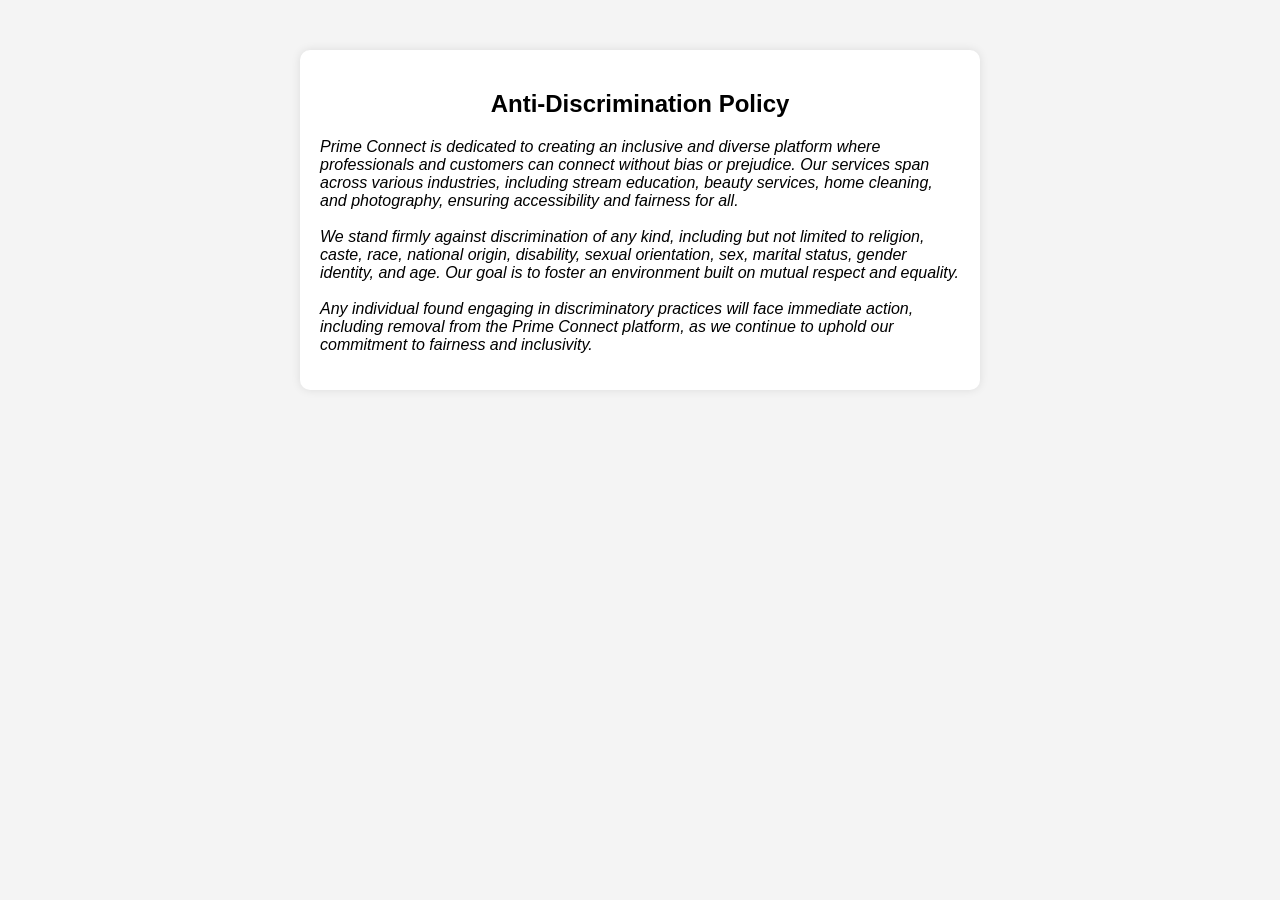
<file: antidis.html>
<!DOCTYPE html>
<html lang="en">
<head>
    <meta charset="UTF-8">
    <meta name="viewport" content="width=device-width, initial-scale=1.0">
    <title>Anti-Discrimination Policy</title>
    <style>
        body {
            font-family: Arial, sans-serif;
            margin: 0;
            padding: 0;
            background-color: #f4f4f4;
            text-align: center;
        }
        .container {
            width: 50%;
            margin: 50px auto;
            background: white;
            padding: 20px;
            border-radius: 10px;
            box-shadow: 0 0 10px rgba(0, 0, 0, 0.1);
        }
        .policy-text {
            text-align: left;
            font-style: italic;
        }
       
    </style>
</head>
<body>
    <div class="container">
        <h2>Anti-Discrimination Policy</h2>
        <p class="policy-text" id="policy">
            Prime Connect is dedicated to creating an inclusive and diverse platform where professionals and customers can connect without bias or prejudice. Our services span across various industries, including stream education, beauty services, home cleaning, and photography, ensuring accessibility and fairness for all. <br><br>
            We stand firmly against discrimination of any kind, including but not limited to religion, caste, race, national origin, disability, sexual orientation, sex, marital status, gender identity, and age. Our goal is to foster an environment built on mutual respect and equality. <br><br>
            Any individual found engaging in discriminatory practices will face immediate action, including removal from the Prime Connect platform, as we continue to uphold our commitment to fairness and inclusivity.
        </p>
    </div>

</body>
</html>
</file>
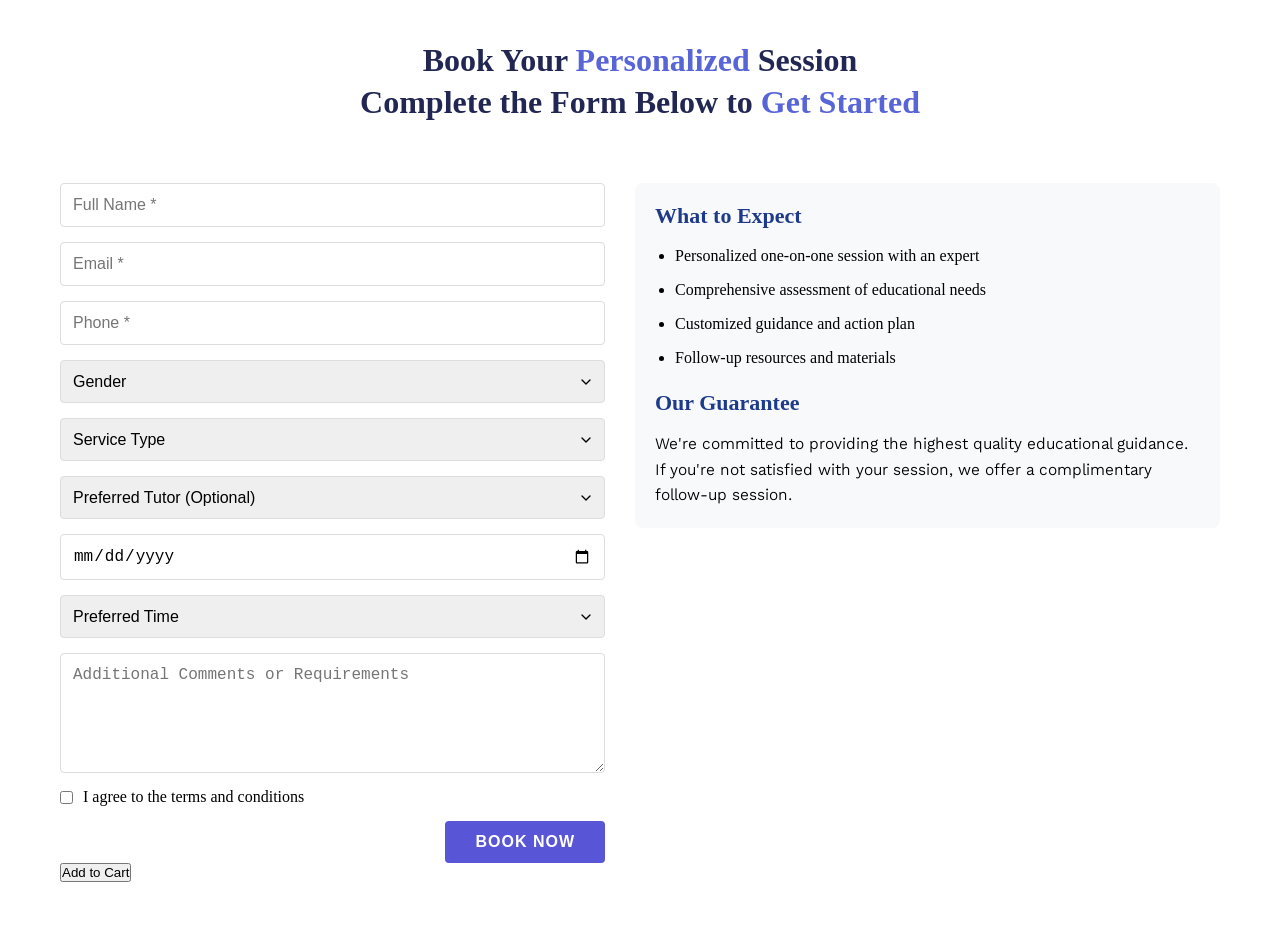
<file: booking.html>
<DOCTYPE html>
    <html lang="en">
    <head>
        <meta charset="UTF-8">
        <meta name="viewport" content="width=device-width, initial-scale=1.0">
        <title>Book Your Session - Education Guidance</title>
        <style>
            @import url('https://fonts.googleapis.com/css2?family=Inter:ital,opsz,wght@0,14..32,100..900;1,14..32,100..900&family=Kantumruy+Pro:ital,wght@0,100..700;1,100..700&family=Noto+Sans+Gurmukhi:wght@100..900&display=swap');
            @import url('https://fonts.googleapis.com/css2?family=Inter:ital,opsz,wght@0,14..32,100..900;1,14..32,100..900&family=Kantumruy+Pro:ital,wght@0,100..700;1,100..700&family=Libre+Caslon+Text:ital,wght@0,400;0,700;1,400&family=Noto+Sans+Gurmukhi:wght@100..900&display=swap');
            * {
                margin: 0;
                padding: 0;
                box-sizing: border-box;
            }
            body {
                background-color: #fff;
            }
            p{
             font-family: 'Kantumruy Pro', sans-serif;
            }
            .container {
                max-width: 1200px;
                margin: 0 auto;
                padding: 0 20px;
            }
            
            .hero {
                text-align: center;
                padding: 40px 0;
            }
            
            .hero h1 {
                font-size: 32px;
                color: #212653;
                margin-bottom: 20px;
                line-height: 1.3;
            }
            
            .highlight {
                color: #5865d6;
            }
            
            .content {
                display: flex;
                flex-wrap: wrap;
                gap: 30px;
                justify-content: center;
                align-items: flex-start;
                margin-bottom: 50px;
            }
            
            .form-container {
                flex: 1;
                min-width: 300px;
                max-width: 600px;
            }
            
            .form-group {
                margin-bottom: 15px;
            }
            
            .form-control {
                width: 100%;
                padding: 12px;
                border: 1px solid #ddd;
                border-radius: 4px;
                font-size: 16px;
            }
            
            select.form-control {
                appearance: none;
                background-image: url("data:image/svg+xml;charset=UTF-8,%3csvg xmlns='http://www.w3.org/2000/svg' viewBox='0 0 24 24' fill='none' stroke='currentColor' stroke-width='2' stroke-linecap='round' stroke-linejoin='round'%3e%3cpolyline points='6 9 12 15 18 9'%3e%3c/polyline%3e%3c/svg%3e");
                background-repeat: no-repeat;
                background-position: right 10px center;
                background-size: 16px;
            }
            
            textarea.form-control {
                min-height: 120px;
                resize: vertical;
            }
            
            .submit-btn {
                background-color: #5856d6;
                color: white;
                border: none;
                padding: 12px 30px;
                border-radius: 4px;
                font-weight: bold;
                font-size: 16px;
                cursor: pointer;
                text-transform: uppercase;
                letter-spacing: 1px;
                display: block;
                margin-left: auto;
            }
            
            .error-message {
                color: #e53e3e;
                font-size: 12px;
                margin-top: 4px;
                display: block;
            }
            
            .checkbox-group {
                display: flex;
                align-items: center;
                gap: 10px;
            }
            
            .checkbox-group input {
                width: auto;
            }
            
            .booking-info {
                flex: 1;
                min-width: 300px;
                max-width: 600px;
                padding: 20px;
                background-color: #f8f9fa;
                border-radius: 8px;
            }
            
            .booking-info h2 {
                color: #1e3a8a;
                margin-bottom: 15px;
                font-size: 22px;
            }
            
            .booking-info ul {
                margin-left: 20px;
                margin-bottom: 20px;
            }
            
            .booking-info li {
                margin-bottom: 10px;
                line-height: 1.5;
            }
            
            .booking-info p {
                line-height: 1.6;
            }
            
            .modal {
                position: fixed;
                top: 0;
                left: 0;
                width: 100%;
                height: 100%;
                background-color: rgba(0, 0, 0, 0.5);
                display: none;
                justify-content: center;
                align-items: center;
                z-index: 9999;
            }
            
            .modal-content {
                background-color: white;
                padding: 20px;
                border-radius: 8px;
                width: 400px;
                text-align: center;
                position: relative;
            }
            
            .close-btn {
                color: black;
                font-size: 24px;
                font-weight: bold;
                position: absolute;
                top: 10px;
                right: 15px;
                cursor: pointer;
            }
            
            .close-btn:hover {
                color: red;
            }
            
            #bookingSummary {
                text-align: left;
                margin: 20px 0;
                padding: 15px;
                background-color: #f8f9fa;
                border-radius: 8px;
            }
            
            @media (max-width: 768px) {
                .hero h1 {
                    font-size: 24px;
                }
                
                .content {
                    flex-direction: column;
                    align-items: center;
                }
                
                .form-container, .booking-info {
                    max-width: 100%;
                }
                
                .modal-content {
                    width: 90%;
                    max-width: 400px;
                }
            }
        </style>
    </head>
    <body>
        <div class="container">
           
            
            <div class="hero">
                <h1>
                    Book Your <span class="highlight">Personalized</span> Session<br>
                    Complete the Form Below to <span class="highlight">Get Started</span>
                </h1>
            </div>
            
            <div class="content">
                <div class="form-container">
                    <form id="bookingForm">
                        <div class="form-group">
                            <input type="text" class="form-control" id="fullName" placeholder="Full Name *" required>
                            <span class="error-message" id="nameError"></span>
                        </div>
                        
                        <div class="form-group">
                            <input type="email" class="form-control" id="email" placeholder="Email *" required>
                            <span class="error-message" id="emailError"></span>
                        </div>
                        
                        <div class="form-group">
                            <input type="tel" class="form-control" id="phone" placeholder="Phone *" required>
                            <span class="error-message" id="phoneError"></span>
                        </div>
                        
                        <div class="form-group">
                            <select class="form-control" id="gender" required>
                                <option value="" disabled selected>Gender</option>
                                <option value="male">Male</option>
                                <option value="female">Female</option>
                                <option value="other">Other</option>
                            </select>
                        </div>
                        
                        <div class="form-group">
                            <select class="form-control" id="serviceType" required>
                                <option value="" disabled selected>Service Type</option>
                                <option value="academic">Academic Counseling</option>
                                <option value="career">Career Guidance</option>
                                <option value="personal">Personal Development</option>
                                <option value="study">Study Skills</option>
                            </select>
                        </div>
                        
                        <div class="form-group">
                            <select class="form-control" id="tutor">
                                <option value="" disabled selected>Preferred Tutor (Optional)</option>
                                <option value="sarah">Dr. Sarah Johnson</option>
                                <option value="michael">Prof. Michael Chen</option>
                                <option value="priya">Ms. Priya Sharma</option>
                                <option value="james">Dr. James Wilson</option>
                            </select>
                        </div>
                        
                        <div class="form-group">
                            <input type="date" class="form-control" id="sessionDate" required>
                            <span class="error-message" id="dateError"></span>
                        </div>
                        
                        <div class="form-group">
                            <select class="form-control" id="sessionTime" required>
                                <option value="" disabled selected>Preferred Time</option>
                                <option value="morning">Morning (9AM - 12PM)</option>
                                <option value="afternoon">Afternoon (1PM - 4PM)</option>
                                <option value="evening">Evening (5PM - 8PM)</option>
                            </select>
                        </div>
                        
                        <div class="form-group">
                            <textarea class="form-control" id="comments" placeholder="Additional Comments or Requirements" rows="4"></textarea>
                        </div>
                        
                        <div class="form-group checkbox-group">
                            <input type="checkbox" id="termsAgree" required>
                            <label for="termsAgree">I agree to the terms and conditions</label>
                            <span class="error-message" id="termsError"></span>
                        </div>
                        
                        <button type="submit" class="submit-btn" id="submitBooking">Book Now</button>
                        <button onclick="addToCart('Basic Makeup package ',120000)">Add to Cart</button>
                    </form>
                </div>
                
                <div class="booking-info">
                    <h2>What to Expect</h2>
                    <ul>
                        <li>Personalized one-on-one session with an expert</li>
                        <li>Comprehensive assessment of educational needs</li>
                        <li>Customized guidance and action plan</li>
                        <li>Follow-up resources and materials</li>
                    </ul>
                    
                    <h2>Our Guarantee</h2>
                    <p>We're committed to providing the highest quality educational guidance. If you're not satisfied with your session, we offer a complimentary follow-up session.</p>
                </div>
            </div>
    
            <div id="confirmationModal" class="modal">
                <div class="modal-content">
                    <span class="close-btn">&times;</span>
                    <h2>Booking Confirmed!</h2>
                    <p>Thank you for booking a session with us. We've sent a confirmation email with all the details.</p>
                    <p>Your session details:</p>
                    <div id="bookingSummary"></div>
                    <button class="submit-btn" onclick="window.location.href='trr.html'">Return to Home</button>
                </div>
            </div>
        </div>
    
        <script>
            document.addEventListener('DOMContentLoaded', function() {
                // Set minimum date to today
                const today = new Date();
                const yyyy = today.getFullYear();
                const mm = String(today.getMonth() + 1).padStart(2, '0');
                const dd = String(today.getDate()).padStart(2, '0');
                const todayString = `${yyyy}-${mm}-${dd}`;
                document.getElementById('sessionDate').min = todayString;
                
                // Pre-fill form based on localStorage if available
                const selectedService = localStorage.getItem('selectedService');
                const selectedTutor = localStorage.getItem('selectedTutor');
                
                if (selectedService) {
                    const serviceSelect = document.getElementById('serviceType');
                    for (let i = 0; i < serviceSelect.options.length; i++) {
                        if (serviceSelect.options[i].text === selectedService) {
                            serviceSelect.selectedIndex = i;
                            break;
                        }
                    }
                }
                
                if (selectedTutor) {
                    const tutorSelect = document.getElementById('tutor');
                    for (let i = 0; i < tutorSelect.options.length; i++) {
                        if (tutorSelect.options[i].text === selectedTutor) {
                            tutorSelect.selectedIndex = i;
                            break;
                        }
                    }
                }
                
                // Form validation
                const bookingForm = document.getElementById('bookingForm');
                bookingForm.addEventListener('submit', function(e) {
                    e.preventDefault();
                    
                    let isValid = true;
                    
                    // Validate name
                    const fullName = document.getElementById('fullName');
                    const nameError = document.getElementById('nameError');
                    if (fullName.value.trim() === '') {
                        nameError.textContent = 'Name is required';
                        isValid = false;
                    } else {
                        nameError.textContent = '';
                    }
                    
                    // Validate email
                    const email = document.getElementById('email');
                    const emailError = document.getElementById('emailError');
                    const emailPattern = /^[^\s@]+@[^\s@]+\.[^\s@]+$/;
                    if (!emailPattern.test(email.value)) {
                        emailError.textContent = 'Please enter a valid email address';
                        isValid = false;
                    } else {
                        emailError.textContent = '';
                    }
                    
                    // Validate phone
                    const phone = document.getElementById('phone');
                    const phoneError = document.getElementById('phoneError');
                    const phonePattern = /^\d{10,15}$/;
                    if (!phonePattern.test(phone.value.replace(/\D/g, ''))) {
                        phoneError.textContent = 'Please enter a valid phone number';
                        isValid = false;
                    } else {
                        phoneError.textContent = '';
                    }
                    
                    // Validate date
                    const sessionDate = document.getElementById('sessionDate');
                    const dateError = document.getElementById('dateError');
                    if (sessionDate.value === '') {
                        dateError.textContent = 'Please select a date';
                        isValid = false;
                    } else {
                        const selectedDate = new Date(sessionDate.value);
                        if (selectedDate < today) {
                            dateError.textContent = 'Please select a future date';
                            isValid = false;
                        } else {
                            dateError.textContent = '';
                        }
                    }
                    
                    // Validate terms
                    const termsAgree = document.getElementById('termsAgree');
                    const termsError = document.getElementById('termsError');
                    if (!termsAgree.checked) {
                        termsError.textContent = 'You must agree to the terms';
                        isValid = false;
                    } else {
                        termsError.textContent = '';
                    }
                    
                    // If form is valid, show confirmation
                    if (isValid) {
                        // Prepare booking summary
                        const serviceType = document.getElementById('serviceType');
                        const tutor = document.getElementById('tutor');
                        const sessionTime = document.getElementById('sessionTime');
                        
                        const bookingSummary = document.getElementById('bookingSummary');
                        bookingSummary.innerHTML = `
                            <p><strong>Name:</strong> ${fullName.value}</p>
                            <p><strong>Email:</strong> ${email.value}</p>
                            <p><strong>Phone:</strong> ${phone.value}</p>
                            <p><strong>Service:</strong> ${serviceType.options[serviceType.selectedIndex].text}</p>
                            <p><strong>Date:</strong> ${sessionDate.value}</p>
                            <p><strong>Time:</strong> ${sessionTime.options[sessionTime.selectedIndex].text}</p>
                            ${tutor.selectedIndex > 0 ? `<p><strong>Tutor:</strong> ${tutor.options[tutor.selectedIndex].text}</p>` : ''}
                        `;
                        
                        // Show confirmation modal
                        const modal = document.getElementById('confirmationModal');
                        modal.style.display = 'flex';
                        
                        // Clear localStorage
                        localStorage.removeItem('selectedService');
                        localStorage.removeItem('selectedTutor');
                    }
                });
                
                // Close modal when clicking the close button
                const closeBtn = document.querySelector('.close-btn');
                closeBtn.addEventListener('click', function() {
                    document.getElementById('confirmationModal').style.display = 'none';
                });
                
                // Close modal when clicking outside of it
                window.addEventListener('click', function(event) {
                    const modal = document.getElementById('confirmationModal');
                    if (event.target === modal) {
                        modal.style.display = 'none';
                    }
                });
            });
        </script>
    </body>
    </html>
</file>
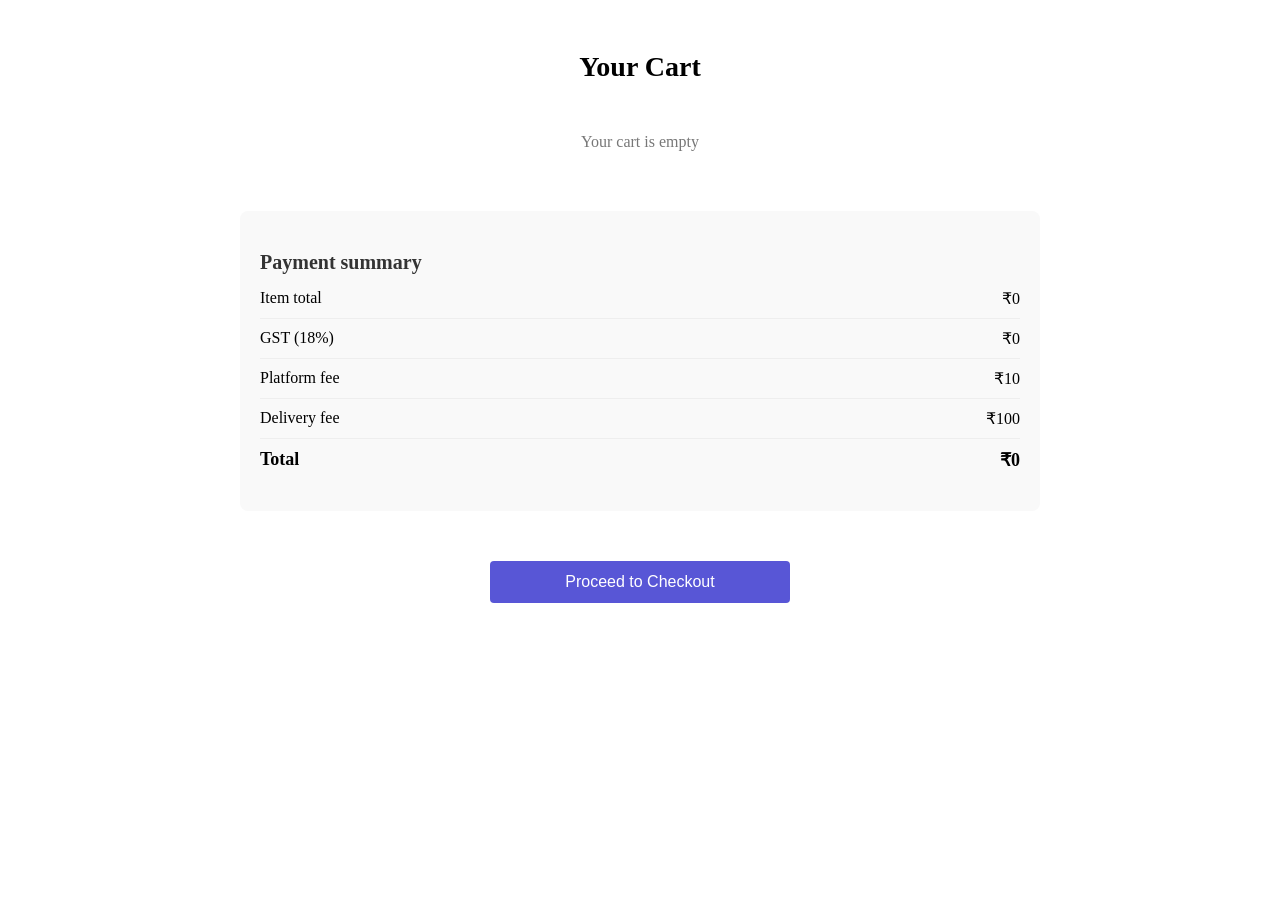
<file: cart.html>
<!DOCTYPE html>
<html lang="en">
<head>
    <meta charset="UTF-8">
    <meta name="viewport" content="width=device-width, initial-scale=1.0">
    <title>Your Cart</title>
    <link rel="stylesheet" href="common.css">
    <style>
        .cart-items {
            padding: 20px;
            max-width: 800px;
            margin: 0 auto;
        }

        .cart-items h2 {
            font-size: 28px;
            margin-bottom: 20px;
            text-align: center;
        }

        .cart-item {
            display: flex;
            justify-content: space-between;
            align-items: center;
            padding: 15px;
            border-bottom: 1px solid #eee;
        }

        .cart-item h3 {
            font-size: 18px;
            margin: 0;
            flex: 2;
        }

        .cart-item p {
            font-size: 16px;
            color: #5856D6;
            font-weight: bold;
            margin: 0;
            flex: 1;
            text-align: center;
        }
        .quantity-controls {
    display: flex;
    align-items: center;
    flex: 1;
    justify-content: flex-end;
}

    .quantity-btn {
        background-color: #f0f0f0; /* Light grey background */
        color: #5856D6; /* Purple color for the +/- symbols */
        border: none;
        width: 30px;
        height: 30px;
        border-radius: 4px; /* Square with slight rounding */
        font-size: 16px;
        cursor: pointer;
        display: flex;
        align-items: center;
        justify-content: center;
        margin: 0 5px;
        transition: all 0.2s ease;
    }

    .quantity-btn:hover {
        background-color: #e0e0e0; /* Slightly darker grey on hover */
        color: #4a45ba; /* Darker purple on hover */
    }

    .quantity {
        font-size: 16px;
        margin: 0 10px;
        min-width: 20px;
        text-align: center;
    }


        .payment-summary {
            margin-top: 30px;
            padding: 20px;
            background-color: #f9f9f9;
            border-radius: 8px;
        }

        .payment-summary h3 {
            font-size: 20px;
            margin-bottom: 15px;
            color: #333;
        }

        .summary-row {
            display: flex;
            justify-content: space-between;
            margin-bottom: 10px;
            padding-bottom: 10px;
            border-bottom: 1px solid #eee;
        }

        .summary-row.total {
            font-weight: bold;
            border-bottom: none;
            font-size: 18px;
        }

        .checkout-btn-container {
            text-align: center;
            margin-top: 30px;
        }

        #checkout-btn {
            background-color: #5856D6;
            color: white;
            border: none;
            padding: 12px 30px;
            border-radius: 4px;
            font-size: 16px;
            cursor: pointer;
            width: 100%;
            max-width: 300px;
        }

        #checkout-btn:hover {
            background-color: #4a45ba;
        }
        
        .empty-cart {
            text-align: center;
            padding: 30px;
            color: #777;
        }
    </style>
</head>
<body>
    <section class="cart-items">
        <h2>Your Cart</h2>
        <div id="cart-container"></div>
        
        <div class="payment-summary">
            <h3>Payment summary</h3>
            <div class="summary-row">
                <span>Item total</span>
                <span>₹<span id="item-total">0</span></span>
            </div>
            <div class="summary-row">
                <span>GST (18%)</span>
                <span>₹<span id="gst-amount">0</span></span>
            </div>
            <div class="summary-row">
                <span>Platform fee</span>
                <span>₹10</span>
            </div>
            <div class="summary-row">
                <span>Delivery fee</span>
                <span>₹100</span>
            </div>
            <div class="summary-row total">
                <span>Total</span>
                <span>₹<span id="total-amount">0</span></span>
            </div>
        </div>
        
        <div class="checkout-btn-container">
            <button id="checkout-btn" onclick="window.location.href='checkout.html'">Proceed to Checkout</button>
        </div>
    </section>

    <script>
        // Initialize cart if it doesn't exist
        if (!localStorage.getItem('cart')) {
            localStorage.setItem('cart', JSON.stringify([]));
        }

        // Display cart items
        function displayCartItems() {
            const cart = JSON.parse(localStorage.getItem('cart'));
            const cartContainer = document.getElementById('cart-container');
            const itemTotalElement = document.getElementById('item-total');
            const gstAmountElement = document.getElementById('gst-amount');
            const totalAmountElement = document.getElementById('total-amount');
            
            if (cart.length === 0) {
                cartContainer.innerHTML = '<p class="empty-cart">Your cart is empty</p>';
                itemTotalElement.textContent = '0';
                gstAmountElement.textContent = '0';
                totalAmountElement.textContent = '0';
                return;
            }
            
            // Group items by name and calculate quantities
            const groupedItems = {};
            cart.forEach(item => {
                if (!groupedItems[item.name]) {
                    groupedItems[item.name] = {
                        price: item.price,
                        quantity: 1
                    };
                } else {
                    groupedItems[item.name].quantity++;
                }
            });
            
            let itemTotal = 0;
            cartContainer.innerHTML = '';
            
            Object.keys(groupedItems).forEach(name => {
                const item = groupedItems[name];
                const itemElement = document.createElement('div');
                itemElement.className = 'cart-item';
                
                itemElement.innerHTML = `
                    <h3>${name}</h3>
                    <p>₹${item.price}</p>
                    <div class="quantity-controls">
                        <button class="quantity-btn minus" data-name="${name}">-</button>
                        <span class="quantity">${item.quantity}</span>
                        <button class="quantity-btn plus" data-name="${name}">+</button>
                    </div>
                `;
                
                cartContainer.appendChild(itemElement);
                itemTotal += item.price * item.quantity;
            });
            
            // Add event listeners to quantity buttons
            document.querySelectorAll('.quantity-btn.plus').forEach(btn => {
                btn.addEventListener('click', function() {
                    const itemName = this.getAttribute('data-name');
                    addToCart(itemName, groupedItems[itemName].price);
                });
            });
            
            document.querySelectorAll('.quantity-btn.minus').forEach(btn => {
                btn.addEventListener('click', function() {
                    const itemName = this.getAttribute('data-name');
                    removeFromCart(itemName);
                });
            });
            
            // Calculate GST (18% of item total)
            const gstAmount = itemTotal * 0.18;
            const platformFee = 100;
            const deliveryFee = 10;
            const totalAmount = itemTotal + gstAmount + platformFee + deliveryFee;
            
            // Update all amounts
            itemTotalElement.textContent = itemTotal.toFixed(2);
            gstAmountElement.textContent = gstAmount.toFixed(2);
            totalAmountElement.textContent = totalAmount.toFixed(2);
        }
       
        // Remove one quantity of item from cart
        function removeFromCart(name) {
            const cart = JSON.parse(localStorage.getItem('cart'));
            
            // Find the last occurrence of the item and remove it
            for (let i = cart.length - 1; i >= 0; i--) {
                if (cart[i].name === name) {
                    cart.splice(i, 1);
                    break;
                }
            }
            
            localStorage.setItem('cart', JSON.stringify(cart));
            displayCartItems();
        }
        
        // Add item to cart
        function addToCart(name, price) {
            const cart = JSON.parse(localStorage.getItem('cart')) || [];
            
            // Ensure price is properly converted to number
            const numericPrice = typeof price === 'string' ? 
                                parseFloat(price.replace(/[^0-9.]/g, '')) : 
                                Number(price);
            
            cart.push({ 
                name, 
                price: numericPrice 
            });
            
            localStorage.setItem('cart', JSON.stringify(cart));
            displayCartItems();
        }
        
        // Initialize cart display
        document.addEventListener('DOMContentLoaded', function() {
            displayCartItems();
        });
    </script>
</body>
</html>
</file>
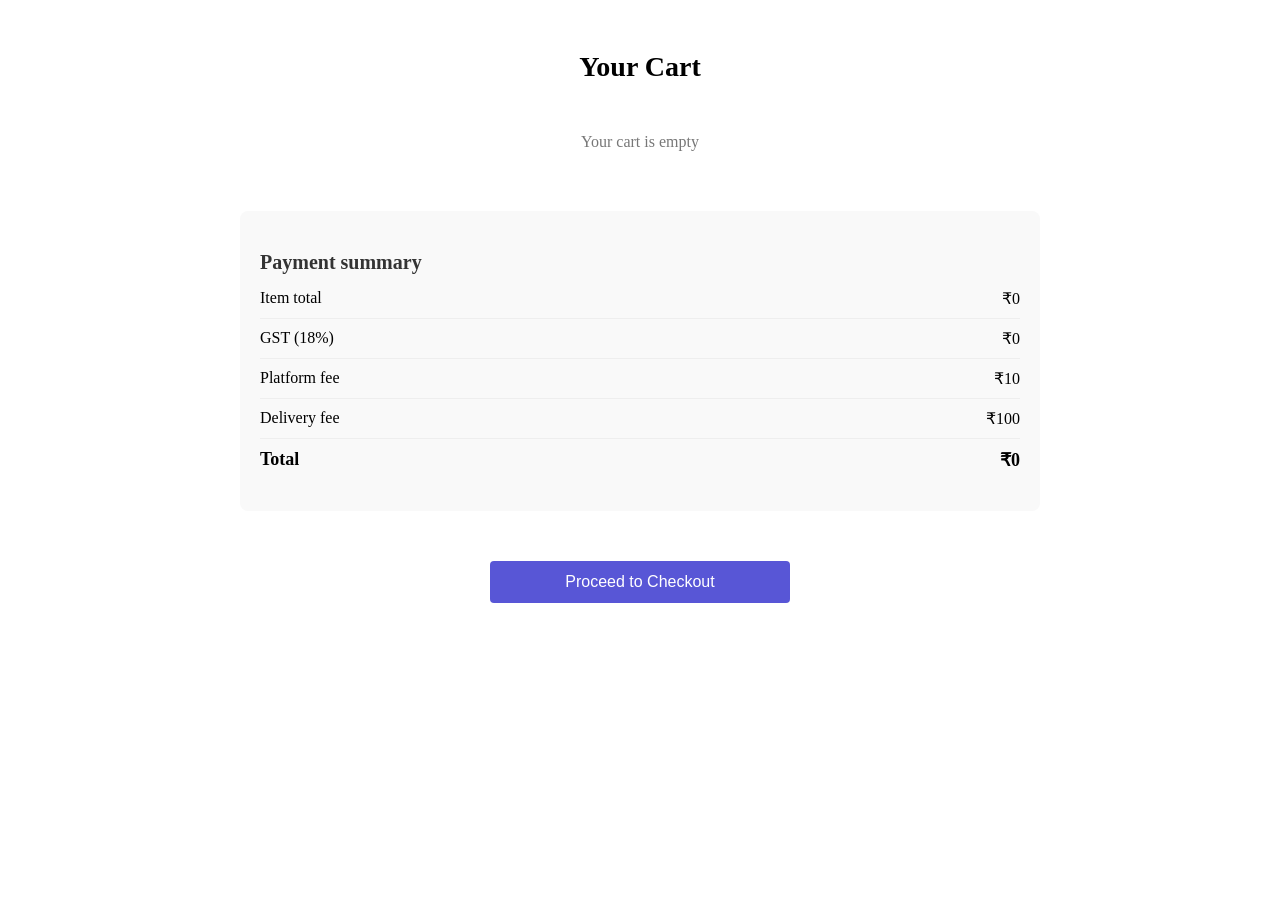
<file: checkout.html>
<!DOCTYPE html>
<html lang="en">
<head>
    <meta charset="UTF-8">
    <meta name="viewport" content="width=device-width, initial-scale=1.0">
    <title>Checkout</title>
    <link rel="stylesheet" href="common.css">
    <style>
        .checkout-container {
            max-width: 800px;
            margin: 20px auto;
            padding: 20px;
        }
        
        .checkout-steps {
            display: flex;
            justify-content: space-between;
            margin-bottom: 30px;
        }
        
        .step {
            flex: 1;
            text-align: center;
            padding: 10px;
            color: #777;
            border-bottom: 2px solid #ddd;
        }
        
        .step.active {
            color: #5856D6;
            border-bottom: 2px solid #5856D6;
            font-weight: bold;
        }
        
        .form-group {
            margin-bottom: 20px;
        }
        
        .form-group label {
            display: block;
            margin-bottom: 5px;
            font-weight: bold;
        }
        
        .form-group input, 
        .form-group textarea {
            width: 100%;
            padding: 10px;
            border: 1px solid #ddd;
            border-radius: 4px;
            box-sizing: border-box;
        }
        
        .form-group textarea {
            height: 100px;
        }
        
        .payment-summary {
            margin-top: 30px;
            padding: 20px;
            background-color: #f9f9f9;
            border-radius: 8px;
        }
        
        .payment-summary h3 {
            font-size: 20px;
            margin-bottom: 15px;
            color: #333;
        }
        
        .summary-row {
            display: flex;
            justify-content: space-between;
            margin-bottom: 10px;
            padding-bottom: 10px;
            border-bottom: 1px solid #eee;
        }
        
        .summary-row.total {
            font-weight: bold;
            border-bottom: none;
            font-size: 18px;
        }
        
        button[type="button"] {
            background-color: #5856D6;
            color: white;
            border: none;
            padding: 12px 30px;
            border-radius: 4px;
            font-size: 16px;
            cursor: pointer;
            width: 100%;
            max-width: 300px;
            display: block;
            margin: 30px auto 0;
        }
        
        button[type="button"]:hover {
            background-color: #4a45ba;
        }
        
        .order-item {
            padding: 10px 0;
            border-bottom: 1px solid #eee;
        }
    </style>
</head>
<body>
    <section class="checkout-container">
        <h2>Checkout</h2>
        <div class="checkout-steps">
            <div class="step active" onclick="navigateToStep(1)">1. Shipping Information</div>
            <div class="step" onclick="navigateToStep(2)">2. Payment</div>
            <div class="step" onclick="navigateToStep(3)">3. Confirmation</div>
        </div>
        
        <form id="checkout-form">
            <div class="form-group">
                <label for="name">Full Name</label>
                <input type="text" id="name" required>
            </div>
            
            <div class="form-group">
                <label for="email">Email</label>
                <input type="email" id="email" required>
            </div>
            
            <div class="form-group">
                <label for="address">Shipping Address</label>
                <textarea id="address" required></textarea>
            </div>
            
            <div class="form-group">
                <label for="phone">Phone Number</label>
                <input type="tel" id="phone" required>
            </div>
            
            <div class="payment-summary">
                <h3>Order Summary</h3>
                <div id="order-items"></div>
                
                <h3>Payment Summary</h3>
                <div class="summary-row">
                    <span>Item total</span>
                    <span>₹<span id="item-total">0</span></span>
                </div>
                <div class="summary-row">
                    <span>GST (18%)</span>
                    <span>₹<span id="gst-amount">0</span></span>
                </div>
                <div class="summary-row">
                    <span>Platform fee</span>
                    <span>₹100</span>
                </div>
                <div class="summary-row">
                    <span>Delivery fee</span>
                    <span>₹10</span>
                </div>
                <div class="summary-row total">
                    <span>Total</span>
                    <span>₹<span id="total-amount">0</span></span>
                </div>
            </div>
            
            <button type="button" onclick="proceedToPayment()">Proceed to Payment</button>
        </form>
    </section>

    <script>
        // Display order items and calculate payment summary
        function displayOrderSummary() {
            const cart = JSON.parse(localStorage.getItem('cart')) || [];
            const orderItems = document.getElementById('order-items');
            const itemTotalElement = document.getElementById('item-total');
            const gstAmountElement = document.getElementById('gst-amount');
            const totalAmountElement = document.getElementById('total-amount');

            if (!cart || cart.length === 0) {
                window.location.href = 'cart.html';
                return;
            }

            let itemTotal = 0;
            orderItems.innerHTML = '';

            cart.forEach(item => {
                // Ensure price is treated as a number
                const price = typeof item.price === 'string' ?
                                    parseFloat(item.price.replace(/[^0-9.]/g, '')) :
                                    Number(item.price);

                const itemElement = document.createElement('div');
                itemElement.className = 'order-item';
                itemElement.innerHTML = `
                    <p>${item.name} - ₹${price.toFixed(2)}</p>
                `;
                orderItems.appendChild(itemElement);
                itemTotal += price;
            });

            // Calculate GST (18% of item total)
            const gstAmount = itemTotal * 0.18;
            const platformFee = 100;
            const deliveryFee = 10;
            const totalAmount = itemTotal + gstAmount + platformFee + deliveryFee;
            
            // Update all amounts
            itemTotalElement.textContent = itemTotal.toFixed(2);
            gstAmountElement.textContent = gstAmount.toFixed(2);
            totalAmountElement.textContent = totalAmount.toFixed(2);
            
            // Store the total in localStorage for the payment page
            localStorage.setItem('cartTotal', totalAmount.toFixed(2));
        }
       
        // Proceed to payment page
        function proceedToPayment() {
            const form = document.getElementById('checkout-form');
            if (form.checkValidity()) {
                // Save shipping info to localStorage
                const shippingInfo = {
                    name: document.getElementById('name').value,
                    email: document.getElementById('email').value,
                    address: document.getElementById('address').value,
                    phone: document.getElementById('phone').value
                };
                localStorage.setItem('shippingInfo', JSON.stringify(shippingInfo));
                
                window.location.href = 'payment.html';
            } else {
                form.reportValidity();
            }
        }
        
        // Initialize page
        document.addEventListener('DOMContentLoaded', function() {
            displayOrderSummary();
        });
        function navigateToStep(stepNumber) {
    // Determine current page
    const currentPage = window.location.pathname.split('/').pop();
    
    // Don't navigate if clicking the current active step
    if ((currentPage === 'checkout.html' && stepNumber === 1) ||
        (currentPage === 'payment.html' && stepNumber === 2) ||
        (currentPage === 'confirmation.html' && stepNumber === 3)) {
        return;
    }
    
    // Navigation logic
    switch(stepNumber) {
        case 1:
            // Only allow going back to checkout from payment
            if (currentPage === 'payment.html' || currentPage === 'confirmation.html') {
                window.location.href = 'checkout.html';
            }
            break;
        case 2:
            // Only allow going to payment from checkout or back from confirmation
            if (currentPage === 'checkout.html') {
                // Validate form before proceeding
                const form = document.getElementById('checkout-form');
                if (form.checkValidity()) {
                    proceedToPayment(); // Use your existing function
                } else {
                    form.reportValidity();
                }
            } else if (currentPage === 'confirmation.html') {
                window.location.href = 'payment.html';
            }
            break;
        case 3:
            // Only allow going to confirmation from payment
            if (currentPage === 'payment.html') {
                proceedToPay(); // Use your existing function
            }
            break;
    }
}
    </script>
</body>
</html>
</file>
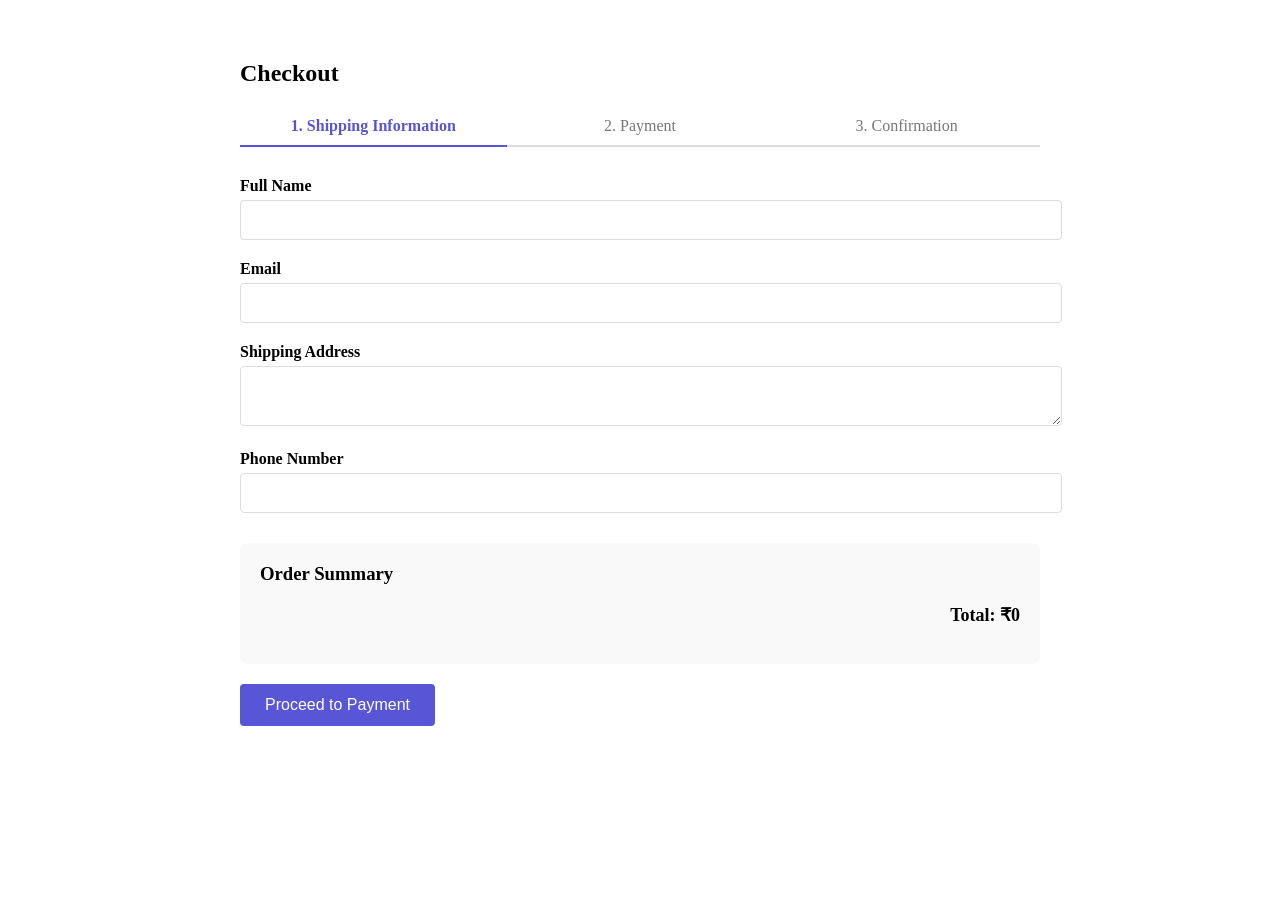
<file: checkout1.html>
<!DOCTYPE html>
<html lang="en">
<head>
    <meta charset="UTF-8">
    <meta name="viewport" content="width=device-width, initial-scale=1.0">
    <title>Checkout</title>
    <link rel="stylesheet" href="common.css">
   
</head>
<body>


    <section class="checkout-container">
        <h2>Checkout</h2>
        <div class="checkout-steps">
            <div class="step active">1. Shipping Information</div>
            <div class="step">2. Payment</div>
            <div class="step">3. Confirmation</div>
        </div>
        
        <form id="checkout-form">
            <div class="form-group">
                <label for="name">Full Name</label>
                <input type="text" id="name" required>
            </div>
            
            <div class="form-group">
                <label for="email">Email</label>
                <input type="email" id="email" required>
            </div>
            
            <div class="form-group">
                <label for="address">Shipping Address</label>
                <textarea id="address" required></textarea>
            </div>
            
            <div class="form-group">
                <label for="phone">Phone Number</label>
                <input type="tel" id="phone" required>
            </div>
            
            <div class="order-summary">
                <h3>Order Summary</h3>
                <div id="order-items"></div>
                <div class="order-total">
                    <p>Total: ₹<span id="order-total">0</span></p>
                </div>
            </div>
            
            <button type="button" onclick="proceedToPayment()">Proceed to Payment</button>
        </form>
    </section>

    <script src="script.js"></script>
    <script>
        // Display order items and total
        function displayOrderSummary() {
            const cart = JSON.parse(localStorage.getItem('cart'));
            const orderItems = document.getElementById('order-items');
            const orderTotal = document.getElementById('order-total');
            
            if (!cart || cart.length === 0) {
                window.location.href = 'cart.html';
                return;
            }
            
            let total = 0;
            orderItems.innerHTML = '';
            
            cart.forEach(item => {
                const itemElement = document.createElement('div');
                itemElement.className = 'order-item';
                itemElement.innerHTML = `
                    <p>${item.name} - ₹${item.price}</p>
                `;
                orderItems.appendChild(itemElement);
                total += item.price;
            });
            
            orderTotal.textContent = total;
        }
        
        // Proceed to payment page
        function proceedToPayment() {
            const form = document.getElementById('checkout-form');
            if (form.checkValidity()) {
                // Save shipping info to localStorage
                const shippingInfo = {
                    name: document.getElementById('name').value,
                    email: document.getElementById('email').value,
                    address: document.getElementById('address').value,
                    phone: document.getElementById('phone').value
                };
                localStorage.setItem('shippingInfo', JSON.stringify(shippingInfo));
                
                window.location.href = 'payment.html';
            } else {
                form.reportValidity();
            }
        }
        
        // Initialize page
        document.addEventListener('DOMContentLoaded', function() {
            updateCartCount();
            displayOrderSummary();
        });
    </script>
</body>
</html>
</file>
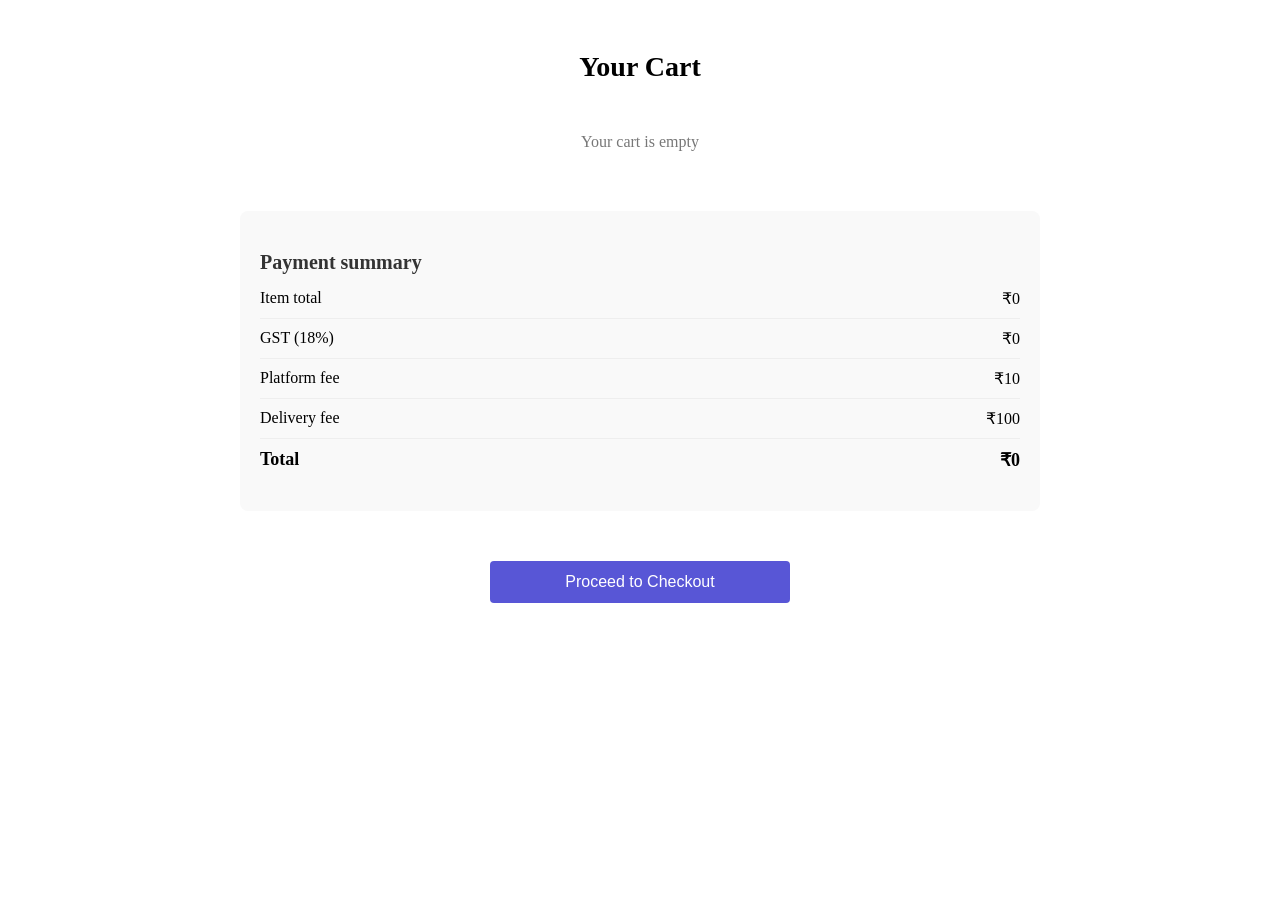
<file: confirmation1.html>
<!DOCTYPE html>
<html lang="en">
<head>
    <meta charset="UTF-8">
    <meta name="viewport" content="width=device-width, initial-scale=1.0">
    <title>Order Confirmation</title>
    <link rel="stylesheet" href="common.css">
</head>
<body>
    <header>
        <div class="logo">logo</div>
        <nav>
            <ul>
                <li><a href="#">home</a></li>
            </ul>
        </nav>
        <div class="search">
            <form>
                <input type="text" placeholder="search">
                <input type="text" placeholder="destination">
            </form>       
        </div>
        <div class="cart-icon">
            <a href="cart.html">
                <img src="https://cdn-icons-png.flaticon.com/512/4290/4290854.png" alt="Cart">
                <span class="cart-count">0</span>
            </a>
        </div>
    </header>

    <section class="confirmation-container">
        <div class="checkout-steps">
            <div class="step completed">1. Shipping Information</div>
            <div class="step completed">2. Payment</div>
            <div class="step completed active">3. Confirmation</div>
        </div>
        
        <div class="confirmation-message">
            <img src="https://cdn-icons-png.flaticon.com/512/190/190411.png" alt="Success">
            <h2>Thank You For Your Order!</h2>
            <p>Your order number is: <strong id="order-number"></strong></p>
            <p>We've sent a confirmation email to <strong id="confirmation-email"></strong></p>
            
            <div class="order-details">
                <h3>Order Details</h3>
                <div id="confirmation-items"></div>
                <div class="order-total">
                    <p>Total: ₹<span id="confirmation-total">0</span></p>
                </div>
            </div>
            
            <div class="shipping-details">
                <h3>Shipping To</h3>
                <p id="shipping-address"></p>
            </div>
            
            <button onclick="window.location.href='./index.html'">Back to Home</button>
        </div>
    </section>

    <script src="script.js"></script>
    <script>
        // Display confirmation details
        function displayConfirmationDetails() {
            const shippingInfo = JSON.parse(localStorage.getItem('shippingInfo'));
            const paymentInfo = JSON.parse(localStorage.getItem('paymentInfo'));
            const orderNumber = localStorage.getItem('orderNumber');
            const cart = JSON.parse(localStorage.getItem('cart')) || [];
            
            if (!orderNumber) {
                window.location.href = 'cart.html';
                return;
            }
            
            // Display order info
            document.getElementById('order-number').textContent = orderNumber;
            document.getElementById('confirmation-email').textContent = shippingInfo.email;
            document.getElementById('shipping-address').textContent = 
                `${shippingInfo.name}\n${shippingInfo.address}\nPhone: ${shippingInfo.phone}`;
            
            // Display order items
            const confirmationItems = document.getElementById('confirmation-items');
            let total = 0;
            confirmationItems.innerHTML = '';
            
            cart.forEach(item => {
                const itemElement = document.createElement('div');
                itemElement.className = 'order-item';
                itemElement.innerHTML = `
                    <p>${item.name} - ₹${item.price}</p>
                `;
                confirmationItems.appendChild(itemElement);
                total += item.price;
            });
            
            document.getElementById('confirmation-total').textContent = total;
            
            // Clear order data from localStorage (except for demo purposes)
            // localStorage.removeItem('shippingInfo');
            // localStorage.removeItem('paymentInfo');
            // localStorage.removeItem('orderNumber');
        }
        
        // Initialize page
        document.addEventListener('DOMContentLoaded', function() {
            updateCartCount();
            displayConfirmationDetails();
        });
    </script>
</body>
</html>
</file>
<file: common.css>
/* Checkout, Payment, Confirmation Pages */
.checkout-container, 
.payment-container, 
.confirmation-container {
    max-width: 800px;
    margin: 20px auto;
    padding: 20px;
}

.checkout-steps {
    display: flex;
    justify-content: space-between;
    margin-bottom: 30px;
}


.step.active {
    color: #5856D6;
    border-bottom: 2px solid #5856D6;
    font-weight: bold;
}
.step {
    flex: 1;
    text-align: center;
    padding: 10px;
    color: #777;
    border-bottom: 2px solid #ddd;
    /* ... existing styles ... */
    cursor: pointer;
    transition: color 0.3s;
}

.step:hover {
    color: #5856D6;
}

.step.completed:hover {
    color: #5856d6;
}

.form-group {
    margin-bottom: 20px;
}

.form-group label {
    display: block;
    margin-bottom: 5px;
    font-weight: bold;
}

.form-group input,
.form-group textarea,
.form-group select {
    width: 100%;
    padding: 10px;
    border: 1px solid #ddd;
    border-radius: 4px;
    font-size: 16px;
}

.form-row {
    display: flex;
    gap: 20px;
}

.form-row .form-group {
    flex: 1;
}
.order-summary {
    margin-top: 30px;
    padding: 20px;
    background-color: #f9f9f9;
    border-radius: 8px;
}

.order-summary h3 {
    margin-top: 0;
}

.order-item {
    padding: 10px 0;
    border-bottom: 1px solid #eee;
}

.order-total {
    text-align: right;
    font-weight: bold;
    font-size: 18px;
    margin-top: 15px;
}


/* Payment Page Styles */
.payment-container {
    max-width: 500px;
    margin: 20px auto;
    padding: 20px;
    font-family: Arial, sans-serif;
}

.payment-methods {
    display: flex;
    flex-direction: column;
    gap: 10px;
    margin: 30px 0;
}

.payment-method {
    display: flex;
    align-items: center;
    padding: 15px;
    border: 1px solid #ddd;
    border-radius: 8px;
    cursor: pointer;
    transition: all 0.3s;
}

.payment-method.active {
    border-color: #5856D6;
    background-color: #f0f0ff;
}

.payment-method img {
    width: 30px;
    height: 30px;
    margin-right: 15px;
}

.payment-text {
    font-size: 16px;
}

.proceed-button {
    display: block;
    width: 100%;
    padding: 15px;
    background-color: #5856D6;
    color: white;
    border: none;
    border-radius: 8px;
    font-size: 18px;
    cursor: pointer;
    margin-top: 30px;
    transition: background-color 0.3s;
}

.proceed-button:hover {
    background-color: #4a45ba;
}


/* Checkout steps (keep existing) */
/* .checkout-steps {
    display: flex;
    justify-content: space-between;
    margin-bottom: 30px;
} */

/* .step {
    flex: 1;
    text-align: center;
    padding: 10px;
    color: #777;
    border-bottom: 2px solid #ddd;
}

.step.active {
    color: #5856D6;
    border-bottom: 2px solid #5856D6;
    font-weight: bold;
}

.step.completed {
    color: #4CAF50;
} */
 
/* Checkout steps */
.checkout-steps {
    display: flex;
    justify-content: space-between;
    margin-bottom: 30px;
}

.step {
    flex: 1;
    text-align: center;
    padding: 10px;
    color: #777;
    border-bottom: 2px solid #ddd;
}

.step.active {
    color: #5856D6;
    border-bottom: 2px solid #5856D6;
    font-weight: bold;
}

.step.completed {
    color: #4CAF50;
}
/* Confirmation Page Specific Styles */
.confirmation-container {
    max-width: 800px;
    margin: 20px auto;
    padding: 20px;
    font-family: Arial, sans-serif;
}

.confirmation-message {
    text-align: center;
    padding: 30px;
    background-color: white;
    border-radius: 8px;
    box-shadow: 0 2px 10px rgba(0,0,0,0.1);
}

.confirmation-message img {
    width: 80px;
    height: 80px;
    margin-bottom: 20px;
}

.confirmation-message h2 {
    color: #5856d6;
    margin-bottom: 20px;
}

.order-details {
    margin: 30px 0;
    padding: 20px;
    background-color: #f9f9f9;
    border-radius: 8px;
    text-align: left;
}

.order-details h3 {
    margin-top: 0;
    border-bottom: 1px solid #ddd;
    padding-bottom: 10px;
}

.order-item {
    padding: 10px 0;
    border-bottom: 1px solid #eee;
}

.order-total {
    text-align: right;
    font-weight: bold;
    font-size: 18px;
    margin-top: 15px;
}

.shipping-details {
    margin: 30px 0;
    padding: 20px;
    background-color: #f9f9f9;
    border-radius: 8px;
    text-align: left;
}

.shipping-details h3 {
    margin-top: 0;
    border-bottom: 1px solid #ddd;
    padding-bottom: 10px;
}

.shipping-details p {
    margin: 8px 0;
}

button {
    padding: 12px 25px;
    background-color: #5856D6;
    color: white;
    border: none;
    border-radius: 4px;
    font-size: 16px;
    cursor: pointer;
    margin-top: 20px;
}

button:hover {
    background-color: #4a45ba;
}

/* .confirmation-message {
    text-align: center;
    padding: 30px;
}

.confirmation-message img {
    width: 80px;
    height: 80px;
    margin-bottom: 20px;
}

.confirmation-message h2 {
    color: #4CAF50;
    margin-bottom: 20px;
}

.shipping-details {
    margin-top: 30px;
    padding: 20px;
    background-color: #f9f9f9;
    border-radius: 8px;
    text-align: left;
}

button {
    padding: 12px 25px;
    background-color: #5856D6;
    color: white;
    border: none;
    border-radius: 4px;
    font-size: 16px;
    cursor: pointer;
    margin-top: 20px;
}

button:hover {
    background-color: #4a45ba;
} */
</file>
